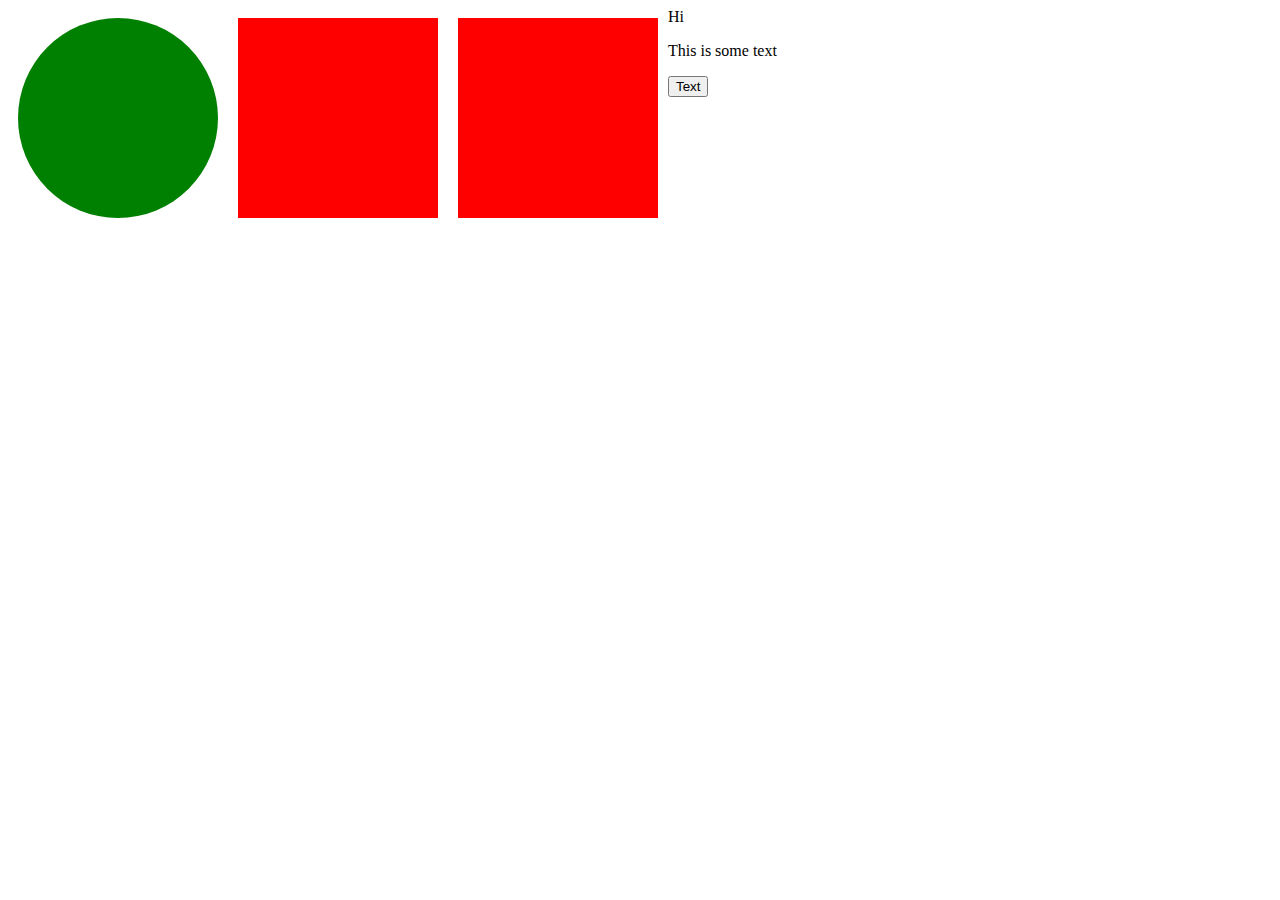
<file: index.html>
<!DOCTYPE html>

<html lang="en" xmlns="http://www.w3.org/1999/xhtml">
<head>
    <meta charset="utf-8" />
    <title>jQuery</title>
    <script src="jquery.min.js"></script>
    <style type="text/css">
        #circle{
            background-color:green;
            width:200px;
            height:200px;
            border-radius:50%;
            margin:10px;
            float:left;
        }
        .box {
            background-color: red;
            width: 200px;
            height: 200px;
            margin: 10px;
            float: left;
        }
        #Two{
            display:none;
        }
    </style>
</head>
<body>
    Hi
    <div id="circle">
    </div>

    <div class="box">
    </div>

    <div class="box">
    </div>
    <p id ="one">This is some text</p>
    <button id="but">Text</button>
    <script type="text/javascript">

     $("#but").click(function () {
        if ($("#one").css("display")!="none") {
                $("#one").fadeOut("slow");
        }
        else {
                $("#one").fadeIn("slow");
           
        }
        });
        $("#circle").click(function () {
            $(this).animate({
                width: "400px",
                height: "400px",
                borderRadius: "0%"
            }, 2000, function () {

                $(this).css("background-color","red")
            })
        });
    </script>
</body>
</html>
</file>
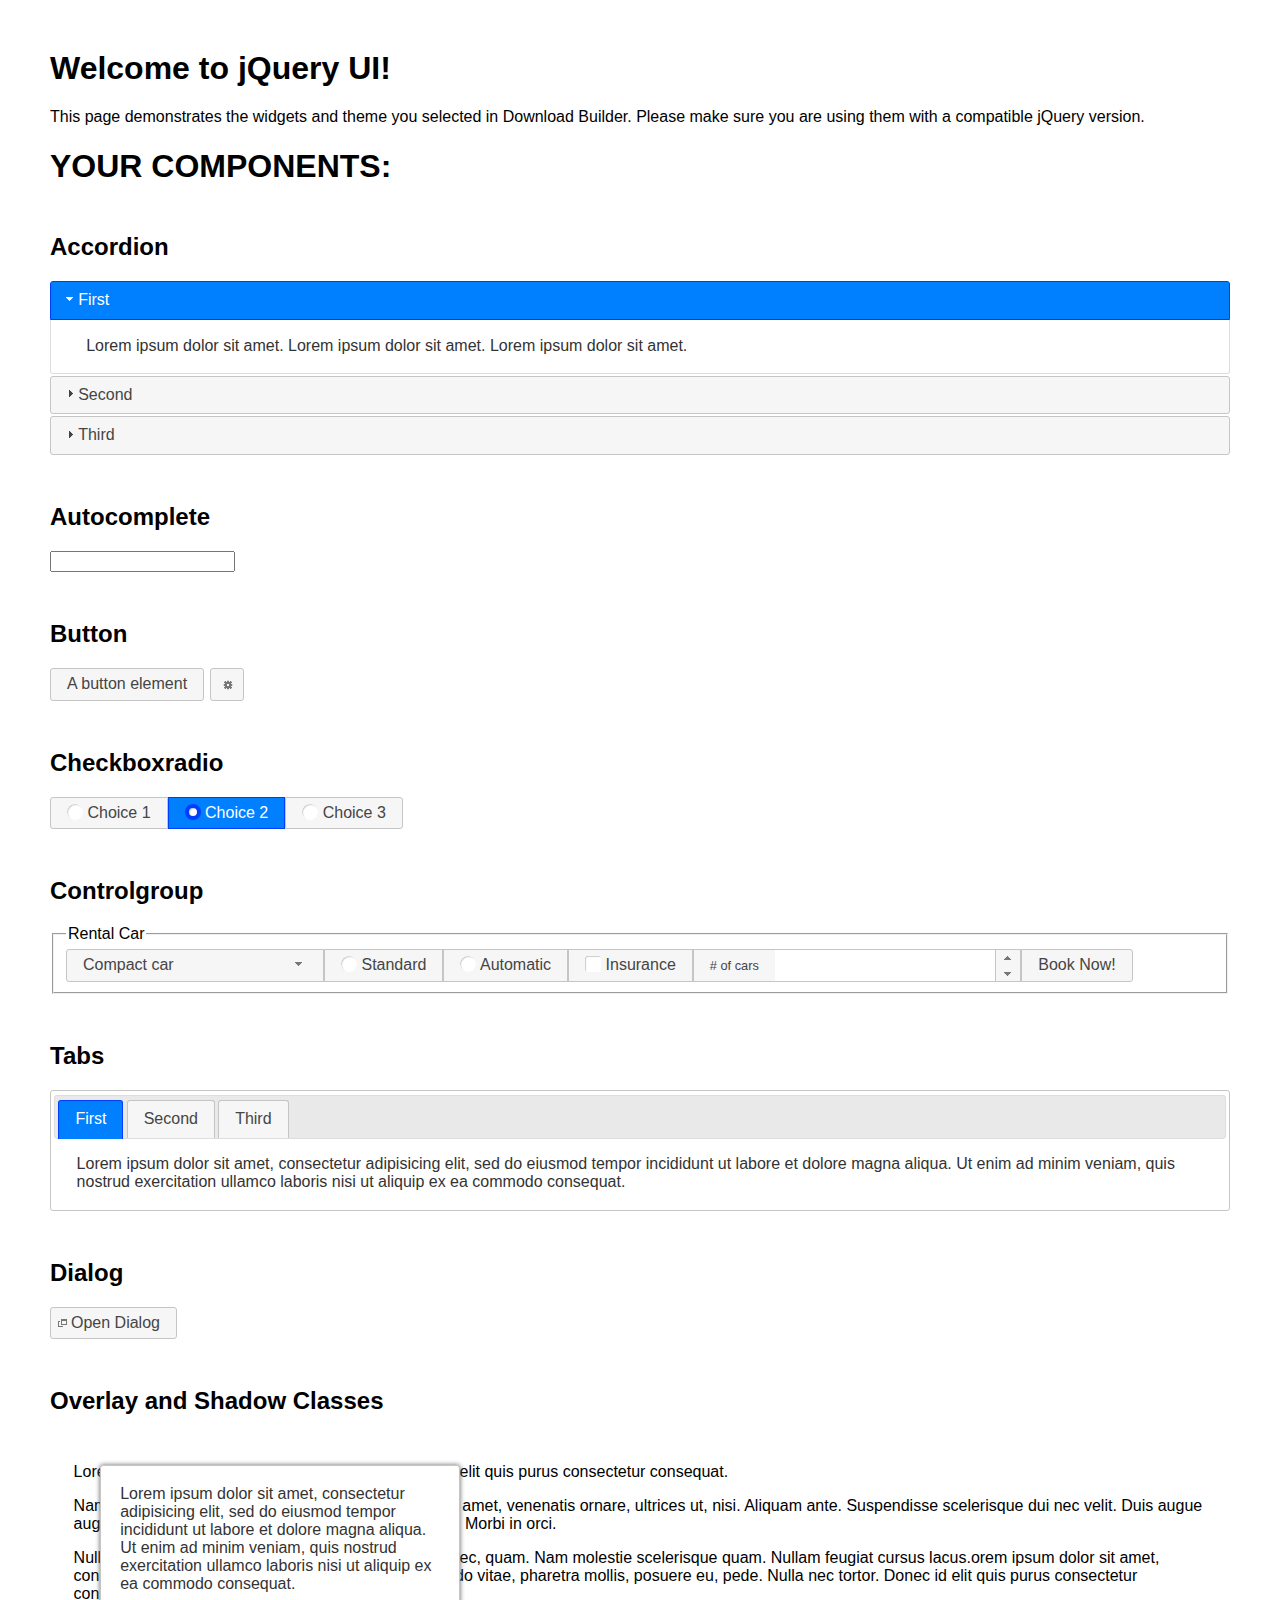
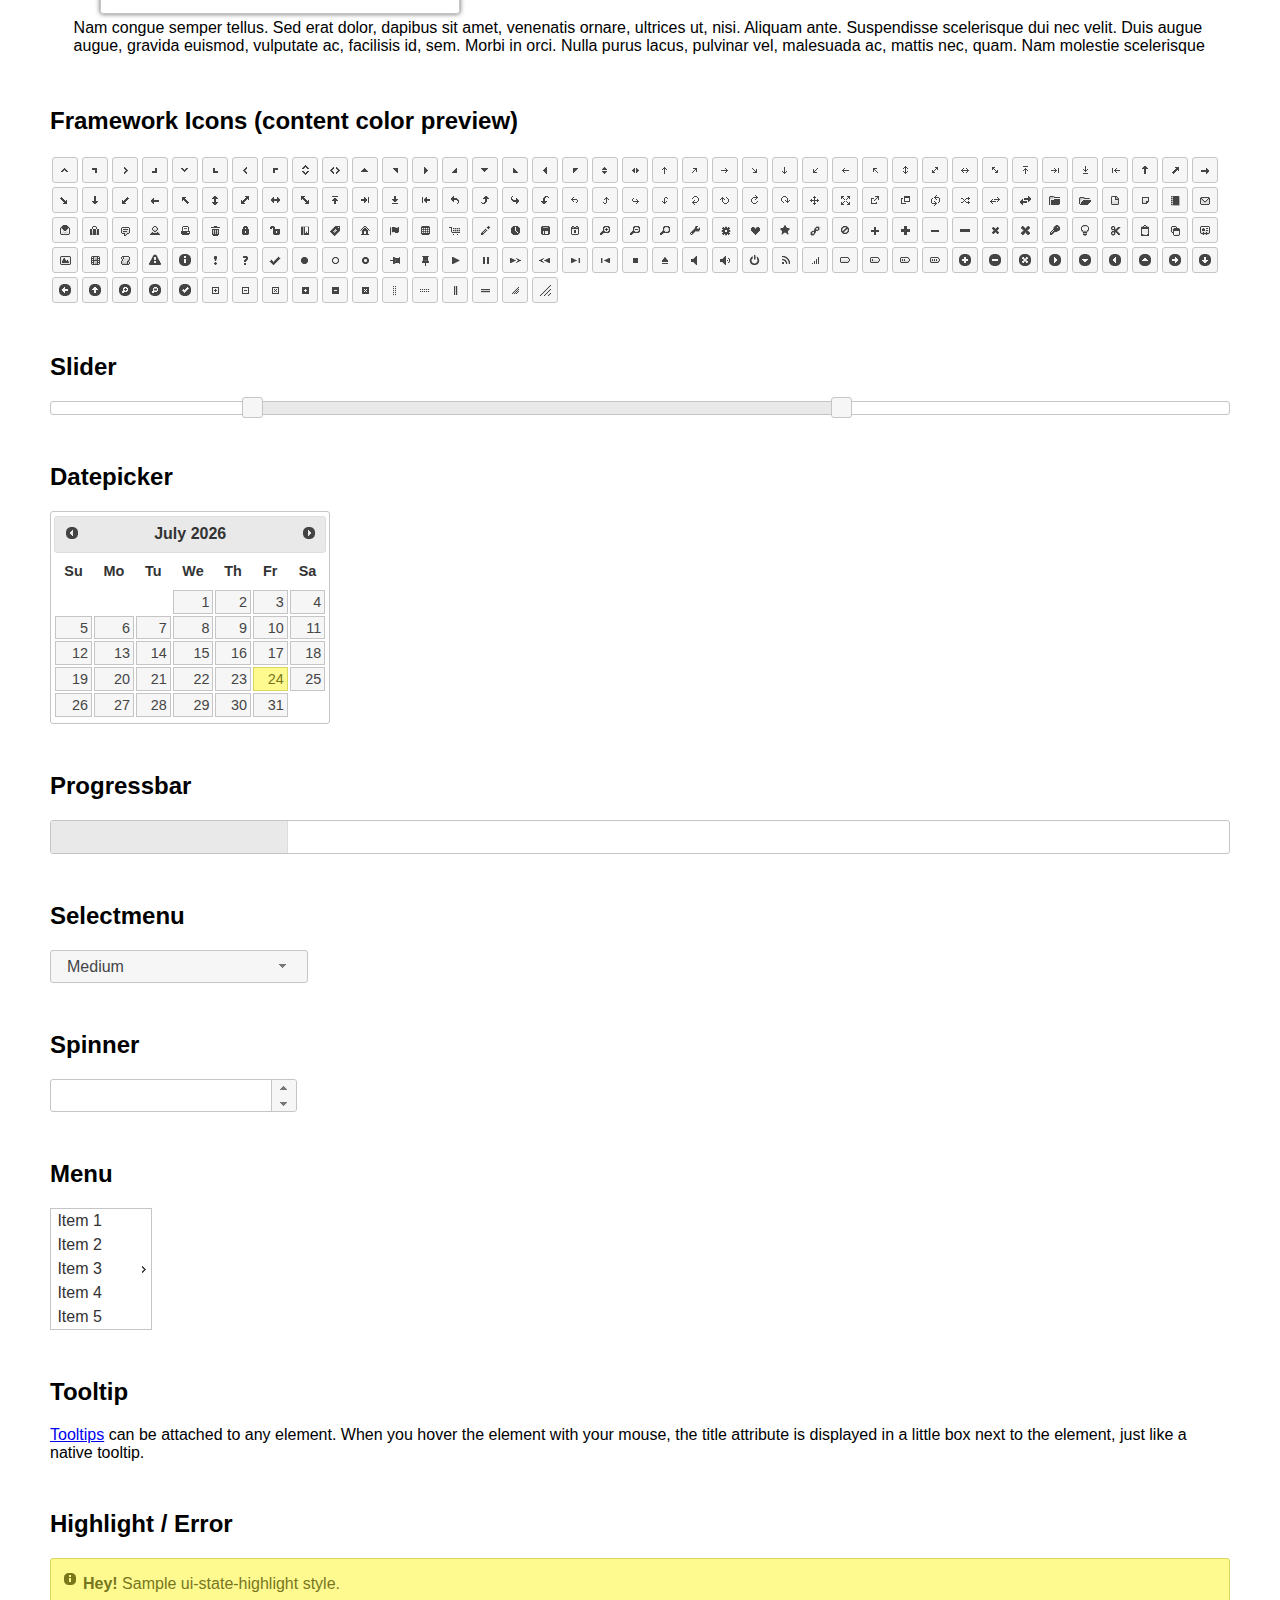
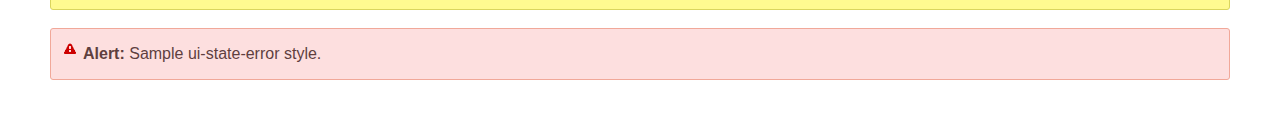
<file: jqueryui/index.html>
<!doctype html>
<html lang="us">
<head>
	<meta charset="utf-8">
	<title>jQuery UI Example Page</title>
	<link href="jquery-ui.css" rel="stylesheet">
	<style>
	body{
		font-family: "Trebuchet MS", sans-serif;
		margin: 50px;
	}
	.demoHeaders {
		margin-top: 2em;
	}
	#dialog-link {
		padding: .4em 1em .4em 20px;
		text-decoration: none;
		position: relative;
	}
	#dialog-link span.ui-icon {
		margin: 0 5px 0 0;
		position: absolute;
		left: .2em;
		top: 50%;
		margin-top: -8px;
	}
	#icons {
		margin: 0;
		padding: 0;
	}
	#icons li {
		margin: 2px;
		position: relative;
		padding: 4px 0;
		cursor: pointer;
		float: left;
		list-style: none;
	}
	#icons span.ui-icon {
		float: left;
		margin: 0 4px;
	}
	.fakewindowcontain .ui-widget-overlay {
		position: absolute;
	}
	select {
		width: 200px;
	}
	</style>
</head>
<body>

<h1>Welcome to jQuery UI!</h1>

<div class="ui-widget">
	<p>This page demonstrates the widgets and theme you selected in Download Builder. Please make sure you are using them with a compatible jQuery version.</p>
</div>

<h1>YOUR COMPONENTS:</h1>


<!-- Accordion -->
<h2 class="demoHeaders">Accordion</h2>
<div id="accordion">
	<h3>First</h3>
	<div>Lorem ipsum dolor sit amet. Lorem ipsum dolor sit amet. Lorem ipsum dolor sit amet.</div>
	<h3>Second</h3>
	<div>Phasellus mattis tincidunt nibh.</div>
	<h3>Third</h3>
	<div>Nam dui erat, auctor a, dignissim quis.</div>
</div>



<!-- Autocomplete -->
<h2 class="demoHeaders">Autocomplete</h2>
<div>
	<input id="autocomplete" title="type &quot;a&quot;">
</div>



<!-- Button -->
<h2 class="demoHeaders">Button</h2>
<button id="button">A button element</button>
<button id="button-icon">An icon-only button</button>



<!-- Checkboxradio -->
<h2 class="demoHeaders">Checkboxradio</h2>
<form style="margin-top: 1em;">
	<div id="radioset">
		<input type="radio" id="radio1" name="radio"><label for="radio1">Choice 1</label>
		<input type="radio" id="radio2" name="radio" checked="checked"><label for="radio2">Choice 2</label>
		<input type="radio" id="radio3" name="radio"><label for="radio3">Choice 3</label>
	</div>
</form>



<!-- Controlgroup -->
<h2 class="demoHeaders">Controlgroup</h2>
<fieldset>
	<legend>Rental Car</legend>
	<div id="controlgroup">
		<select id="car-type">
			<option>Compact car</option>
			<option>Midsize car</option>
			<option>Full size car</option>
			<option>SUV</option>
			<option>Luxury</option>
			<option>Truck</option>
			<option>Van</option>
		</select>
		<label for="transmission-standard">Standard</label>
		<input type="radio" name="transmission" id="transmission-standard">
		<label for="transmission-automatic">Automatic</label>
		<input type="radio" name="transmission" id="transmission-automatic">
		<label for="insurance">Insurance</label>
		<input type="checkbox" name="insurance" id="insurance">
		<label for="horizontal-spinner" class="ui-controlgroup-label"># of cars</label>
		<input id="horizontal-spinner" class="ui-spinner-input">
		<button>Book Now!</button>
	</div>
</fieldset>



<!-- Tabs -->
<h2 class="demoHeaders">Tabs</h2>
<div id="tabs">
	<ul>
		<li><a href="#tabs-1">First</a></li>
		<li><a href="#tabs-2">Second</a></li>
		<li><a href="#tabs-3">Third</a></li>
	</ul>
	<div id="tabs-1">Lorem ipsum dolor sit amet, consectetur adipisicing elit, sed do eiusmod tempor incididunt ut labore et dolore magna aliqua. Ut enim ad minim veniam, quis nostrud exercitation ullamco laboris nisi ut aliquip ex ea commodo consequat.</div>
	<div id="tabs-2">Phasellus mattis tincidunt nibh. Cras orci urna, blandit id, pretium vel, aliquet ornare, felis. Maecenas scelerisque sem non nisl. Fusce sed lorem in enim dictum bibendum.</div>
	<div id="tabs-3">Nam dui erat, auctor a, dignissim quis, sollicitudin eu, felis. Pellentesque nisi urna, interdum eget, sagittis et, consequat vestibulum, lacus. Mauris porttitor ullamcorper augue.</div>
</div>



<h2 class="demoHeaders">Dialog</h2>
<p>
	<button id="dialog-link" class="ui-button ui-corner-all ui-widget">
		<span class="ui-icon ui-icon-newwin"></span>Open Dialog
	</button>
</p>

<h2 class="demoHeaders">Overlay and Shadow Classes</h2>
<div style="position: relative; width: 96%; height: 200px; padding:1% 2%; overflow:hidden;" class="fakewindowcontain">
	<p>Lorem ipsum dolor sit amet,  Nulla nec tortor. Donec id elit quis purus consectetur consequat. </p><p>Nam congue semper tellus. Sed erat dolor, dapibus sit amet, venenatis ornare, ultrices ut, nisi. Aliquam ante. Suspendisse scelerisque dui nec velit. Duis augue augue, gravida euismod, vulputate ac, facilisis id, sem. Morbi in orci. </p><p>Nulla purus lacus, pulvinar vel, malesuada ac, mattis nec, quam. Nam molestie scelerisque quam. Nullam feugiat cursus lacus.orem ipsum dolor sit amet, consectetur adipiscing elit. Donec libero risus, commodo vitae, pharetra mollis, posuere eu, pede. Nulla nec tortor. Donec id elit quis purus consectetur consequat. </p><p>Nam congue semper tellus. Sed erat dolor, dapibus sit amet, venenatis ornare, ultrices ut, nisi. Aliquam ante. Suspendisse scelerisque dui nec velit. Duis augue augue, gravida euismod, vulputate ac, facilisis id, sem. Morbi in orci. Nulla purus lacus, pulvinar vel, malesuada ac, mattis nec, quam. Nam molestie scelerisque quam. </p><p>Nullam feugiat cursus lacus.orem ipsum dolor sit amet, consectetur adipiscing elit. Donec libero risus, commodo vitae, pharetra mollis, posuere eu, pede. Nulla nec tortor. Donec id elit quis purus consectetur consequat. Nam congue semper tellus. Sed erat dolor, dapibus sit amet, venenatis ornare, ultrices ut, nisi. Aliquam ante. </p><p>Suspendisse scelerisque dui nec velit. Duis augue augue, gravida euismod, vulputate ac, facilisis id, sem. Morbi in orci. Nulla purus lacus, pulvinar vel, malesuada ac, mattis nec, quam. Nam molestie scelerisque quam. Nullam feugiat cursus lacus.orem ipsum dolor sit amet, consectetur adipiscing elit. Donec libero risus, commodo vitae, pharetra mollis, posuere eu, pede. Nulla nec tortor. Donec id elit quis purus consectetur consequat. Nam congue semper tellus. Sed erat dolor, dapibus sit amet, venenatis ornare, ultrices ut, nisi. </p>

	<!-- ui-dialog -->
	<div class="ui-widget-overlay ui-front"></div>
	<div style="position: absolute; width: 320px; left: 50px; top: 30px; padding: 1.2em" class="ui-widget ui-front ui-widget-content ui-corner-all ui-widget-shadow">
		Lorem ipsum dolor sit amet, consectetur adipisicing elit, sed do eiusmod tempor incididunt ut labore et dolore magna aliqua. Ut enim ad minim veniam, quis nostrud exercitation ullamco laboris nisi ut aliquip ex ea commodo consequat.
	</div>

</div>

<!-- ui-dialog -->
<div id="dialog" title="Dialog Title">
	<p>Lorem ipsum dolor sit amet, consectetur adipisicing elit, sed do eiusmod tempor incididunt ut labore et dolore magna aliqua. Ut enim ad minim veniam, quis nostrud exercitation ullamco laboris nisi ut aliquip ex ea commodo consequat.</p>
</div>



<h2 class="demoHeaders">Framework Icons (content color preview)</h2>
<ul id="icons" class="ui-widget ui-helper-clearfix">
	<li class="ui-state-default ui-corner-all" title=".ui-icon-caret-1-n"><span class="ui-icon ui-icon-caret-1-n"></span></li>
	<li class="ui-state-default ui-corner-all" title=".ui-icon-caret-1-ne"><span class="ui-icon ui-icon-caret-1-ne"></span></li>
	<li class="ui-state-default ui-corner-all" title=".ui-icon-caret-1-e"><span class="ui-icon ui-icon-caret-1-e"></span></li>
	<li class="ui-state-default ui-corner-all" title=".ui-icon-caret-1-se"><span class="ui-icon ui-icon-caret-1-se"></span></li>
	<li class="ui-state-default ui-corner-all" title=".ui-icon-caret-1-s"><span class="ui-icon ui-icon-caret-1-s"></span></li>
	<li class="ui-state-default ui-corner-all" title=".ui-icon-caret-1-sw"><span class="ui-icon ui-icon-caret-1-sw"></span></li>
	<li class="ui-state-default ui-corner-all" title=".ui-icon-caret-1-w"><span class="ui-icon ui-icon-caret-1-w"></span></li>
	<li class="ui-state-default ui-corner-all" title=".ui-icon-caret-1-nw"><span class="ui-icon ui-icon-caret-1-nw"></span></li>
	<li class="ui-state-default ui-corner-all" title=".ui-icon-caret-2-n-s"><span class="ui-icon ui-icon-caret-2-n-s"></span></li>
	<li class="ui-state-default ui-corner-all" title=".ui-icon-caret-2-e-w"><span class="ui-icon ui-icon-caret-2-e-w"></span></li>
	<li class="ui-state-default ui-corner-all" title=".ui-icon-triangle-1-n"><span class="ui-icon ui-icon-triangle-1-n"></span></li>
	<li class="ui-state-default ui-corner-all" title=".ui-icon-triangle-1-ne"><span class="ui-icon ui-icon-triangle-1-ne"></span></li>
	<li class="ui-state-default ui-corner-all" title=".ui-icon-triangle-1-e"><span class="ui-icon ui-icon-triangle-1-e"></span></li>
	<li class="ui-state-default ui-corner-all" title=".ui-icon-triangle-1-se"><span class="ui-icon ui-icon-triangle-1-se"></span></li>
	<li class="ui-state-default ui-corner-all" title=".ui-icon-triangle-1-s"><span class="ui-icon ui-icon-triangle-1-s"></span></li>
	<li class="ui-state-default ui-corner-all" title=".ui-icon-triangle-1-sw"><span class="ui-icon ui-icon-triangle-1-sw"></span></li>
	<li class="ui-state-default ui-corner-all" title=".ui-icon-triangle-1-w"><span class="ui-icon ui-icon-triangle-1-w"></span></li>
	<li class="ui-state-default ui-corner-all" title=".ui-icon-triangle-1-nw"><span class="ui-icon ui-icon-triangle-1-nw"></span></li>
	<li class="ui-state-default ui-corner-all" title=".ui-icon-triangle-2-n-s"><span class="ui-icon ui-icon-triangle-2-n-s"></span></li>
	<li class="ui-state-default ui-corner-all" title=".ui-icon-triangle-2-e-w"><span class="ui-icon ui-icon-triangle-2-e-w"></span></li>
	<li class="ui-state-default ui-corner-all" title=".ui-icon-arrow-1-n"><span class="ui-icon ui-icon-arrow-1-n"></span></li>
	<li class="ui-state-default ui-corner-all" title=".ui-icon-arrow-1-ne"><span class="ui-icon ui-icon-arrow-1-ne"></span></li>
	<li class="ui-state-default ui-corner-all" title=".ui-icon-arrow-1-e"><span class="ui-icon ui-icon-arrow-1-e"></span></li>
	<li class="ui-state-default ui-corner-all" title=".ui-icon-arrow-1-se"><span class="ui-icon ui-icon-arrow-1-se"></span></li>
	<li class="ui-state-default ui-corner-all" title=".ui-icon-arrow-1-s"><span class="ui-icon ui-icon-arrow-1-s"></span></li>
	<li class="ui-state-default ui-corner-all" title=".ui-icon-arrow-1-sw"><span class="ui-icon ui-icon-arrow-1-sw"></span></li>
	<li class="ui-state-default ui-corner-all" title=".ui-icon-arrow-1-w"><span class="ui-icon ui-icon-arrow-1-w"></span></li>
	<li class="ui-state-default ui-corner-all" title=".ui-icon-arrow-1-nw"><span class="ui-icon ui-icon-arrow-1-nw"></span></li>
	<li class="ui-state-default ui-corner-all" title=".ui-icon-arrow-2-n-s"><span class="ui-icon ui-icon-arrow-2-n-s"></span></li>
	<li class="ui-state-default ui-corner-all" title=".ui-icon-arrow-2-ne-sw"><span class="ui-icon ui-icon-arrow-2-ne-sw"></span></li>
	<li class="ui-state-default ui-corner-all" title=".ui-icon-arrow-2-e-w"><span class="ui-icon ui-icon-arrow-2-e-w"></span></li>
	<li class="ui-state-default ui-corner-all" title=".ui-icon-arrow-2-se-nw"><span class="ui-icon ui-icon-arrow-2-se-nw"></span></li>
	<li class="ui-state-default ui-corner-all" title=".ui-icon-arrowstop-1-n"><span class="ui-icon ui-icon-arrowstop-1-n"></span></li>
	<li class="ui-state-default ui-corner-all" title=".ui-icon-arrowstop-1-e"><span class="ui-icon ui-icon-arrowstop-1-e"></span></li>
	<li class="ui-state-default ui-corner-all" title=".ui-icon-arrowstop-1-s"><span class="ui-icon ui-icon-arrowstop-1-s"></span></li>
	<li class="ui-state-default ui-corner-all" title=".ui-icon-arrowstop-1-w"><span class="ui-icon ui-icon-arrowstop-1-w"></span></li>
	<li class="ui-state-default ui-corner-all" title=".ui-icon-arrowthick-1-n"><span class="ui-icon ui-icon-arrowthick-1-n"></span></li>
	<li class="ui-state-default ui-corner-all" title=".ui-icon-arrowthick-1-ne"><span class="ui-icon ui-icon-arrowthick-1-ne"></span></li>
	<li class="ui-state-default ui-corner-all" title=".ui-icon-arrowthick-1-e"><span class="ui-icon ui-icon-arrowthick-1-e"></span></li>
	<li class="ui-state-default ui-corner-all" title=".ui-icon-arrowthick-1-se"><span class="ui-icon ui-icon-arrowthick-1-se"></span></li>
	<li class="ui-state-default ui-corner-all" title=".ui-icon-arrowthick-1-s"><span class="ui-icon ui-icon-arrowthick-1-s"></span></li>
	<li class="ui-state-default ui-corner-all" title=".ui-icon-arrowthick-1-sw"><span class="ui-icon ui-icon-arrowthick-1-sw"></span></li>
	<li class="ui-state-default ui-corner-all" title=".ui-icon-arrowthick-1-w"><span class="ui-icon ui-icon-arrowthick-1-w"></span></li>
	<li class="ui-state-default ui-corner-all" title=".ui-icon-arrowthick-1-nw"><span class="ui-icon ui-icon-arrowthick-1-nw"></span></li>
	<li class="ui-state-default ui-corner-all" title=".ui-icon-arrowthick-2-n-s"><span class="ui-icon ui-icon-arrowthick-2-n-s"></span></li>
	<li class="ui-state-default ui-corner-all" title=".ui-icon-arrowthick-2-ne-sw"><span class="ui-icon ui-icon-arrowthick-2-ne-sw"></span></li>
	<li class="ui-state-default ui-corner-all" title=".ui-icon-arrowthick-2-e-w"><span class="ui-icon ui-icon-arrowthick-2-e-w"></span></li>
	<li class="ui-state-default ui-corner-all" title=".ui-icon-arrowthick-2-se-nw"><span class="ui-icon ui-icon-arrowthick-2-se-nw"></span></li>
	<li class="ui-state-default ui-corner-all" title=".ui-icon-arrowthickstop-1-n"><span class="ui-icon ui-icon-arrowthickstop-1-n"></span></li>
	<li class="ui-state-default ui-corner-all" title=".ui-icon-arrowthickstop-1-e"><span class="ui-icon ui-icon-arrowthickstop-1-e"></span></li>
	<li class="ui-state-default ui-corner-all" title=".ui-icon-arrowthickstop-1-s"><span class="ui-icon ui-icon-arrowthickstop-1-s"></span></li>
	<li class="ui-state-default ui-corner-all" title=".ui-icon-arrowthickstop-1-w"><span class="ui-icon ui-icon-arrowthickstop-1-w"></span></li>
	<li class="ui-state-default ui-corner-all" title=".ui-icon-arrowreturnthick-1-w"><span class="ui-icon ui-icon-arrowreturnthick-1-w"></span></li>
	<li class="ui-state-default ui-corner-all" title=".ui-icon-arrowreturnthick-1-n"><span class="ui-icon ui-icon-arrowreturnthick-1-n"></span></li>
	<li class="ui-state-default ui-corner-all" title=".ui-icon-arrowreturnthick-1-e"><span class="ui-icon ui-icon-arrowreturnthick-1-e"></span></li>
	<li class="ui-state-default ui-corner-all" title=".ui-icon-arrowreturnthick-1-s"><span class="ui-icon ui-icon-arrowreturnthick-1-s"></span></li>
	<li class="ui-state-default ui-corner-all" title=".ui-icon-arrowreturn-1-w"><span class="ui-icon ui-icon-arrowreturn-1-w"></span></li>
	<li class="ui-state-default ui-corner-all" title=".ui-icon-arrowreturn-1-n"><span class="ui-icon ui-icon-arrowreturn-1-n"></span></li>
	<li class="ui-state-default ui-corner-all" title=".ui-icon-arrowreturn-1-e"><span class="ui-icon ui-icon-arrowreturn-1-e"></span></li>
	<li class="ui-state-default ui-corner-all" title=".ui-icon-arrowreturn-1-s"><span class="ui-icon ui-icon-arrowreturn-1-s"></span></li>
	<li class="ui-state-default ui-corner-all" title=".ui-icon-arrowrefresh-1-w"><span class="ui-icon ui-icon-arrowrefresh-1-w"></span></li>
	<li class="ui-state-default ui-corner-all" title=".ui-icon-arrowrefresh-1-n"><span class="ui-icon ui-icon-arrowrefresh-1-n"></span></li>
	<li class="ui-state-default ui-corner-all" title=".ui-icon-arrowrefresh-1-e"><span class="ui-icon ui-icon-arrowrefresh-1-e"></span></li>
	<li class="ui-state-default ui-corner-all" title=".ui-icon-arrowrefresh-1-s"><span class="ui-icon ui-icon-arrowrefresh-1-s"></span></li>
	<li class="ui-state-default ui-corner-all" title=".ui-icon-arrow-4"><span class="ui-icon ui-icon-arrow-4"></span></li>
	<li class="ui-state-default ui-corner-all" title=".ui-icon-arrow-4-diag"><span class="ui-icon ui-icon-arrow-4-diag"></span></li>
	<li class="ui-state-default ui-corner-all" title=".ui-icon-extlink"><span class="ui-icon ui-icon-extlink"></span></li>
	<li class="ui-state-default ui-corner-all" title=".ui-icon-newwin"><span class="ui-icon ui-icon-newwin"></span></li>
	<li class="ui-state-default ui-corner-all" title=".ui-icon-refresh"><span class="ui-icon ui-icon-refresh"></span></li>
	<li class="ui-state-default ui-corner-all" title=".ui-icon-shuffle"><span class="ui-icon ui-icon-shuffle"></span></li>
	<li class="ui-state-default ui-corner-all" title=".ui-icon-transfer-e-w"><span class="ui-icon ui-icon-transfer-e-w"></span></li>
	<li class="ui-state-default ui-corner-all" title=".ui-icon-transferthick-e-w"><span class="ui-icon ui-icon-transferthick-e-w"></span></li>
	<li class="ui-state-default ui-corner-all" title=".ui-icon-folder-collapsed"><span class="ui-icon ui-icon-folder-collapsed"></span></li>
	<li class="ui-state-default ui-corner-all" title=".ui-icon-folder-open"><span class="ui-icon ui-icon-folder-open"></span></li>
	<li class="ui-state-default ui-corner-all" title=".ui-icon-document"><span class="ui-icon ui-icon-document"></span></li>
	<li class="ui-state-default ui-corner-all" title=".ui-icon-document-b"><span class="ui-icon ui-icon-document-b"></span></li>
	<li class="ui-state-default ui-corner-all" title=".ui-icon-note"><span class="ui-icon ui-icon-note"></span></li>
	<li class="ui-state-default ui-corner-all" title=".ui-icon-mail-closed"><span class="ui-icon ui-icon-mail-closed"></span></li>
	<li class="ui-state-default ui-corner-all" title=".ui-icon-mail-open"><span class="ui-icon ui-icon-mail-open"></span></li>
	<li class="ui-state-default ui-corner-all" title=".ui-icon-suitcase"><span class="ui-icon ui-icon-suitcase"></span></li>
	<li class="ui-state-default ui-corner-all" title=".ui-icon-comment"><span class="ui-icon ui-icon-comment"></span></li>
	<li class="ui-state-default ui-corner-all" title=".ui-icon-person"><span class="ui-icon ui-icon-person"></span></li>
	<li class="ui-state-default ui-corner-all" title=".ui-icon-print"><span class="ui-icon ui-icon-print"></span></li>
	<li class="ui-state-default ui-corner-all" title=".ui-icon-trash"><span class="ui-icon ui-icon-trash"></span></li>
	<li class="ui-state-default ui-corner-all" title=".ui-icon-locked"><span class="ui-icon ui-icon-locked"></span></li>
	<li class="ui-state-default ui-corner-all" title=".ui-icon-unlocked"><span class="ui-icon ui-icon-unlocked"></span></li>
	<li class="ui-state-default ui-corner-all" title=".ui-icon-bookmark"><span class="ui-icon ui-icon-bookmark"></span></li>
	<li class="ui-state-default ui-corner-all" title=".ui-icon-tag"><span class="ui-icon ui-icon-tag"></span></li>
	<li class="ui-state-default ui-corner-all" title=".ui-icon-home"><span class="ui-icon ui-icon-home"></span></li>
	<li class="ui-state-default ui-corner-all" title=".ui-icon-flag"><span class="ui-icon ui-icon-flag"></span></li>
	<li class="ui-state-default ui-corner-all" title=".ui-icon-calculator"><span class="ui-icon ui-icon-calculator"></span></li>
	<li class="ui-state-default ui-corner-all" title=".ui-icon-cart"><span class="ui-icon ui-icon-cart"></span></li>
	<li class="ui-state-default ui-corner-all" title=".ui-icon-pencil"><span class="ui-icon ui-icon-pencil"></span></li>
	<li class="ui-state-default ui-corner-all" title=".ui-icon-clock"><span class="ui-icon ui-icon-clock"></span></li>
	<li class="ui-state-default ui-corner-all" title=".ui-icon-disk"><span class="ui-icon ui-icon-disk"></span></li>
	<li class="ui-state-default ui-corner-all" title=".ui-icon-calendar"><span class="ui-icon ui-icon-calendar"></span></li>
	<li class="ui-state-default ui-corner-all" title=".ui-icon-zoomin"><span class="ui-icon ui-icon-zoomin"></span></li>
	<li class="ui-state-default ui-corner-all" title=".ui-icon-zoomout"><span class="ui-icon ui-icon-zoomout"></span></li>
	<li class="ui-state-default ui-corner-all" title=".ui-icon-search"><span class="ui-icon ui-icon-search"></span></li>
	<li class="ui-state-default ui-corner-all" title=".ui-icon-wrench"><span class="ui-icon ui-icon-wrench"></span></li>
	<li class="ui-state-default ui-corner-all" title=".ui-icon-gear"><span class="ui-icon ui-icon-gear"></span></li>
	<li class="ui-state-default ui-corner-all" title=".ui-icon-heart"><span class="ui-icon ui-icon-heart"></span></li>
	<li class="ui-state-default ui-corner-all" title=".ui-icon-star"><span class="ui-icon ui-icon-star"></span></li>
	<li class="ui-state-default ui-corner-all" title=".ui-icon-link"><span class="ui-icon ui-icon-link"></span></li>
	<li class="ui-state-default ui-corner-all" title=".ui-icon-cancel"><span class="ui-icon ui-icon-cancel"></span></li>
	<li class="ui-state-default ui-corner-all" title=".ui-icon-plus"><span class="ui-icon ui-icon-plus"></span></li>
	<li class="ui-state-default ui-corner-all" title=".ui-icon-plusthick"><span class="ui-icon ui-icon-plusthick"></span></li>
	<li class="ui-state-default ui-corner-all" title=".ui-icon-minus"><span class="ui-icon ui-icon-minus"></span></li>
	<li class="ui-state-default ui-corner-all" title=".ui-icon-minusthick"><span class="ui-icon ui-icon-minusthick"></span></li>
	<li class="ui-state-default ui-corner-all" title=".ui-icon-close"><span class="ui-icon ui-icon-close"></span></li>
	<li class="ui-state-default ui-corner-all" title=".ui-icon-closethick"><span class="ui-icon ui-icon-closethick"></span></li>
	<li class="ui-state-default ui-corner-all" title=".ui-icon-key"><span class="ui-icon ui-icon-key"></span></li>
	<li class="ui-state-default ui-corner-all" title=".ui-icon-lightbulb"><span class="ui-icon ui-icon-lightbulb"></span></li>
	<li class="ui-state-default ui-corner-all" title=".ui-icon-scissors"><span class="ui-icon ui-icon-scissors"></span></li>
	<li class="ui-state-default ui-corner-all" title=".ui-icon-clipboard"><span class="ui-icon ui-icon-clipboard"></span></li>
	<li class="ui-state-default ui-corner-all" title=".ui-icon-copy"><span class="ui-icon ui-icon-copy"></span></li>
	<li class="ui-state-default ui-corner-all" title=".ui-icon-contact"><span class="ui-icon ui-icon-contact"></span></li>
	<li class="ui-state-default ui-corner-all" title=".ui-icon-image"><span class="ui-icon ui-icon-image"></span></li>
	<li class="ui-state-default ui-corner-all" title=".ui-icon-video"><span class="ui-icon ui-icon-video"></span></li>
	<li class="ui-state-default ui-corner-all" title=".ui-icon-script"><span class="ui-icon ui-icon-script"></span></li>
	<li class="ui-state-default ui-corner-all" title=".ui-icon-alert"><span class="ui-icon ui-icon-alert"></span></li>
	<li class="ui-state-default ui-corner-all" title=".ui-icon-info"><span class="ui-icon ui-icon-info"></span></li>
	<li class="ui-state-default ui-corner-all" title=".ui-icon-notice"><span class="ui-icon ui-icon-notice"></span></li>
	<li class="ui-state-default ui-corner-all" title=".ui-icon-help"><span class="ui-icon ui-icon-help"></span></li>
	<li class="ui-state-default ui-corner-all" title=".ui-icon-check"><span class="ui-icon ui-icon-check"></span></li>
	<li class="ui-state-default ui-corner-all" title=".ui-icon-bullet"><span class="ui-icon ui-icon-bullet"></span></li>
	<li class="ui-state-default ui-corner-all" title=".ui-icon-radio-off"><span class="ui-icon ui-icon-radio-off"></span></li>
	<li class="ui-state-default ui-corner-all" title=".ui-icon-radio-on"><span class="ui-icon ui-icon-radio-on"></span></li>
	<li class="ui-state-default ui-corner-all" title=".ui-icon-pin-w"><span class="ui-icon ui-icon-pin-w"></span></li>
	<li class="ui-state-default ui-corner-all" title=".ui-icon-pin-s"><span class="ui-icon ui-icon-pin-s"></span></li>
	<li class="ui-state-default ui-corner-all" title=".ui-icon-play"><span class="ui-icon ui-icon-play"></span></li>
	<li class="ui-state-default ui-corner-all" title=".ui-icon-pause"><span class="ui-icon ui-icon-pause"></span></li>
	<li class="ui-state-default ui-corner-all" title=".ui-icon-seek-next"><span class="ui-icon ui-icon-seek-next"></span></li>
	<li class="ui-state-default ui-corner-all" title=".ui-icon-seek-prev"><span class="ui-icon ui-icon-seek-prev"></span></li>
	<li class="ui-state-default ui-corner-all" title=".ui-icon-seek-end"><span class="ui-icon ui-icon-seek-end"></span></li>
	<li class="ui-state-default ui-corner-all" title=".ui-icon-seek-first"><span class="ui-icon ui-icon-seek-first"></span></li>
	<li class="ui-state-default ui-corner-all" title=".ui-icon-stop"><span class="ui-icon ui-icon-stop"></span></li>
	<li class="ui-state-default ui-corner-all" title=".ui-icon-eject"><span class="ui-icon ui-icon-eject"></span></li>
	<li class="ui-state-default ui-corner-all" title=".ui-icon-volume-off"><span class="ui-icon ui-icon-volume-off"></span></li>
	<li class="ui-state-default ui-corner-all" title=".ui-icon-volume-on"><span class="ui-icon ui-icon-volume-on"></span></li>
	<li class="ui-state-default ui-corner-all" title=".ui-icon-power"><span class="ui-icon ui-icon-power"></span></li>
	<li class="ui-state-default ui-corner-all" title=".ui-icon-signal-diag"><span class="ui-icon ui-icon-signal-diag"></span></li>
	<li class="ui-state-default ui-corner-all" title=".ui-icon-signal"><span class="ui-icon ui-icon-signal"></span></li>
	<li class="ui-state-default ui-corner-all" title=".ui-icon-battery-0"><span class="ui-icon ui-icon-battery-0"></span></li>
	<li class="ui-state-default ui-corner-all" title=".ui-icon-battery-1"><span class="ui-icon ui-icon-battery-1"></span></li>
	<li class="ui-state-default ui-corner-all" title=".ui-icon-battery-2"><span class="ui-icon ui-icon-battery-2"></span></li>
	<li class="ui-state-default ui-corner-all" title=".ui-icon-battery-3"><span class="ui-icon ui-icon-battery-3"></span></li>
	<li class="ui-state-default ui-corner-all" title=".ui-icon-circle-plus"><span class="ui-icon ui-icon-circle-plus"></span></li>
	<li class="ui-state-default ui-corner-all" title=".ui-icon-circle-minus"><span class="ui-icon ui-icon-circle-minus"></span></li>
	<li class="ui-state-default ui-corner-all" title=".ui-icon-circle-close"><span class="ui-icon ui-icon-circle-close"></span></li>
	<li class="ui-state-default ui-corner-all" title=".ui-icon-circle-triangle-e"><span class="ui-icon ui-icon-circle-triangle-e"></span></li>
	<li class="ui-state-default ui-corner-all" title=".ui-icon-circle-triangle-s"><span class="ui-icon ui-icon-circle-triangle-s"></span></li>
	<li class="ui-state-default ui-corner-all" title=".ui-icon-circle-triangle-w"><span class="ui-icon ui-icon-circle-triangle-w"></span></li>
	<li class="ui-state-default ui-corner-all" title=".ui-icon-circle-triangle-n"><span class="ui-icon ui-icon-circle-triangle-n"></span></li>
	<li class="ui-state-default ui-corner-all" title=".ui-icon-circle-arrow-e"><span class="ui-icon ui-icon-circle-arrow-e"></span></li>
	<li class="ui-state-default ui-corner-all" title=".ui-icon-circle-arrow-s"><span class="ui-icon ui-icon-circle-arrow-s"></span></li>
	<li class="ui-state-default ui-corner-all" title=".ui-icon-circle-arrow-w"><span class="ui-icon ui-icon-circle-arrow-w"></span></li>
	<li class="ui-state-default ui-corner-all" title=".ui-icon-circle-arrow-n"><span class="ui-icon ui-icon-circle-arrow-n"></span></li>
	<li class="ui-state-default ui-corner-all" title=".ui-icon-circle-zoomin"><span class="ui-icon ui-icon-circle-zoomin"></span></li>
	<li class="ui-state-default ui-corner-all" title=".ui-icon-circle-zoomout"><span class="ui-icon ui-icon-circle-zoomout"></span></li>
	<li class="ui-state-default ui-corner-all" title=".ui-icon-circle-check"><span class="ui-icon ui-icon-circle-check"></span></li>
	<li class="ui-state-default ui-corner-all" title=".ui-icon-circlesmall-plus"><span class="ui-icon ui-icon-circlesmall-plus"></span></li>
	<li class="ui-state-default ui-corner-all" title=".ui-icon-circlesmall-minus"><span class="ui-icon ui-icon-circlesmall-minus"></span></li>
	<li class="ui-state-default ui-corner-all" title=".ui-icon-circlesmall-close"><span class="ui-icon ui-icon-circlesmall-close"></span></li>
	<li class="ui-state-default ui-corner-all" title=".ui-icon-squaresmall-plus"><span class="ui-icon ui-icon-squaresmall-plus"></span></li>
	<li class="ui-state-default ui-corner-all" title=".ui-icon-squaresmall-minus"><span class="ui-icon ui-icon-squaresmall-minus"></span></li>
	<li class="ui-state-default ui-corner-all" title=".ui-icon-squaresmall-close"><span class="ui-icon ui-icon-squaresmall-close"></span></li>
	<li class="ui-state-default ui-corner-all" title=".ui-icon-grip-dotted-vertical"><span class="ui-icon ui-icon-grip-dotted-vertical"></span></li>
	<li class="ui-state-default ui-corner-all" title=".ui-icon-grip-dotted-horizontal"><span class="ui-icon ui-icon-grip-dotted-horizontal"></span></li>
	<li class="ui-state-default ui-corner-all" title=".ui-icon-grip-solid-vertical"><span class="ui-icon ui-icon-grip-solid-vertical"></span></li>
	<li class="ui-state-default ui-corner-all" title=".ui-icon-grip-solid-horizontal"><span class="ui-icon ui-icon-grip-solid-horizontal"></span></li>
	<li class="ui-state-default ui-corner-all" title=".ui-icon-gripsmall-diagonal-se"><span class="ui-icon ui-icon-gripsmall-diagonal-se"></span></li>
	<li class="ui-state-default ui-corner-all" title=".ui-icon-grip-diagonal-se"><span class="ui-icon ui-icon-grip-diagonal-se"></span></li>
</ul>


<!-- Slider -->
<h2 class="demoHeaders">Slider</h2>
<div id="slider"></div>



<!-- Datepicker -->
<h2 class="demoHeaders">Datepicker</h2>
<div id="datepicker"></div>



<!-- Progressbar -->
<h2 class="demoHeaders">Progressbar</h2>
<div id="progressbar"></div>



<!-- Progressbar -->
<h2 class="demoHeaders">Selectmenu</h2>
<select id="selectmenu">
	<option>Slower</option>
	<option>Slow</option>
	<option selected="selected">Medium</option>
	<option>Fast</option>
	<option>Faster</option>
</select>



<!-- Spinner -->
<h2 class="demoHeaders">Spinner</h2>
<input id="spinner">



<!-- Menu -->
<h2 class="demoHeaders">Menu</h2>
<ul style="width:100px;" id="menu">
	<li><div>Item 1</div></li>
	<li><div>Item 2</div></li>
	<li><div>Item 3</div>
		<ul>
			<li><div>Item 3-1</div></li>
			<li><div>Item 3-2</div></li>
			<li><div>Item 3-3</div></li>
			<li><div>Item 3-4</div></li>
			<li><div>Item 3-5</div></li>
		</ul>
	</li>
	<li><div>Item 4</div></li>
	<li><div>Item 5</div></li>
</ul>



<!-- Tooltip -->
<h2 class="demoHeaders">Tooltip</h2>
<p id="tooltip">
	<a href="#" title="That&apos;s what this widget is">Tooltips</a> can be attached to any element. When you hover
the element with your mouse, the title attribute is displayed in a little box next to the element, just like a native tooltip.
</p>


<!-- Highlight / Error -->
<h2 class="demoHeaders">Highlight / Error</h2>
<div class="ui-widget">
	<div class="ui-state-highlight ui-corner-all" style="margin-top: 20px; padding: 0 .7em;">
		<p><span class="ui-icon ui-icon-info" style="float: left; margin-right: .3em;"></span>
		<strong>Hey!</strong> Sample ui-state-highlight style.</p>
	</div>
</div>
<br>
<div class="ui-widget">
	<div class="ui-state-error ui-corner-all" style="padding: 0 .7em;">
		<p><span class="ui-icon ui-icon-alert" style="float: left; margin-right: .3em;"></span>
		<strong>Alert:</strong> Sample ui-state-error style.</p>
	</div>
</div>

<script src="external/jquery/jquery.js"></script>
<script src="jquery-ui.js"></script>
<script>

$( "#accordion" ).accordion();



var availableTags = [
	"ActionScript",
	"AppleScript",
	"Asp",
	"BASIC",
	"C",
	"C++",
	"Clojure",
	"COBOL",
	"ColdFusion",
	"Erlang",
	"Fortran",
	"Groovy",
	"Haskell",
	"Java",
	"JavaScript",
	"Lisp",
	"Perl",
	"PHP",
	"Python",
	"Ruby",
	"Scala",
	"Scheme"
];
$( "#autocomplete" ).autocomplete({
	source: availableTags
});



$( "#button" ).button();
$( "#button-icon" ).button({
	icon: "ui-icon-gear",
	showLabel: false
});



$( "#radioset" ).buttonset();



$( "#controlgroup" ).controlgroup();



$( "#tabs" ).tabs();



$( "#dialog" ).dialog({
	autoOpen: false,
	width: 400,
	buttons: [
		{
			text: "Ok",
			click: function() {
				$( this ).dialog( "close" );
			}
		},
		{
			text: "Cancel",
			click: function() {
				$( this ).dialog( "close" );
			}
		}
	]
});

// Link to open the dialog
$( "#dialog-link" ).click(function( event ) {
	$( "#dialog" ).dialog( "open" );
	event.preventDefault();
});



$( "#datepicker" ).datepicker({
	inline: true
});



$( "#slider" ).slider({
	range: true,
	values: [ 17, 67 ]
});



$( "#progressbar" ).progressbar({
	value: 20
});



$( "#spinner" ).spinner();



$( "#menu" ).menu();



$( "#tooltip" ).tooltip();



$( "#selectmenu" ).selectmenu();


// Hover states on the static widgets
$( "#dialog-link, #icons li" ).hover(
	function() {
		$( this ).addClass( "ui-state-hover" );
	},
	function() {
		$( this ).removeClass( "ui-state-hover" );
	}
);
</script>
</body>
</html>
</file>
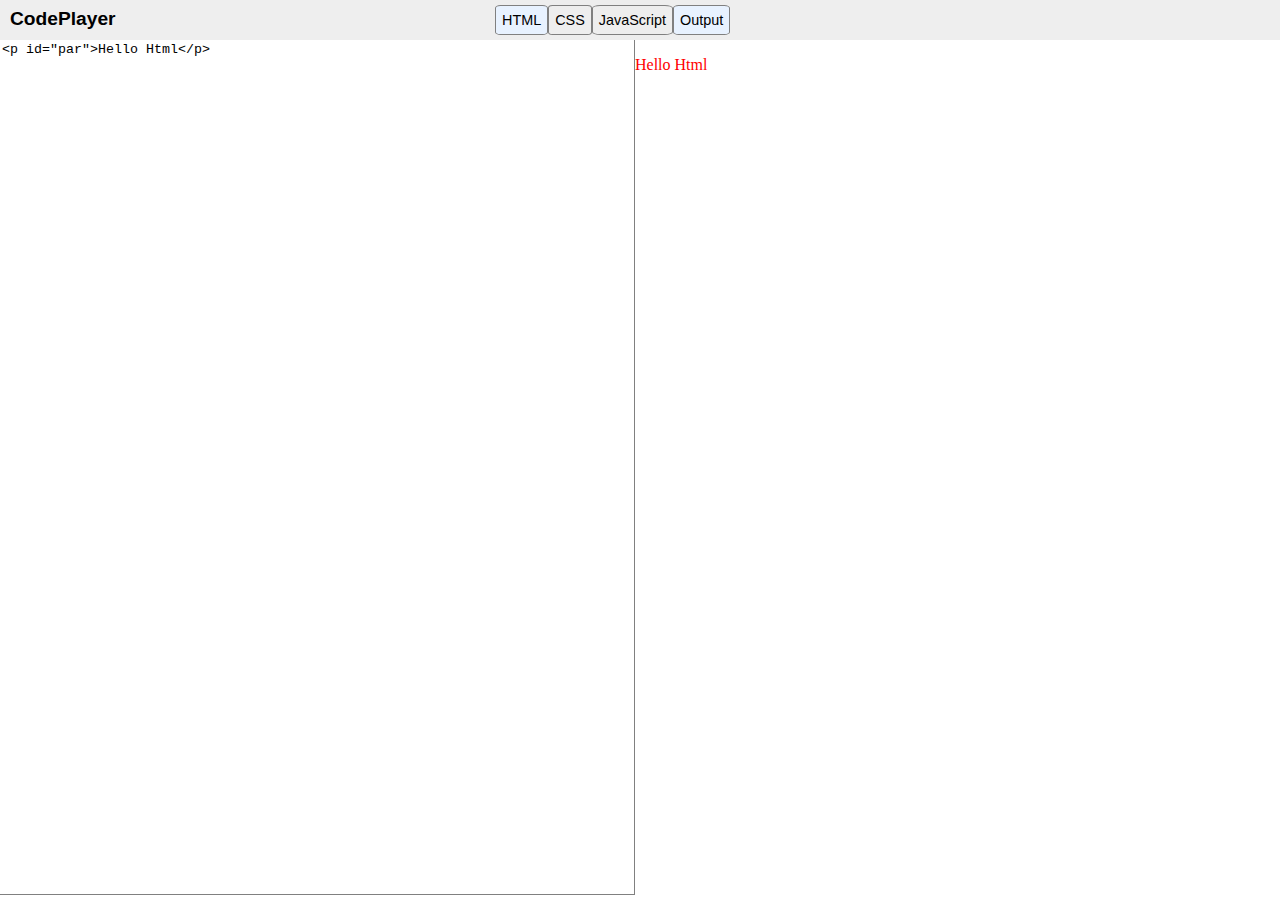
<file: CodePlayer.html>
﻿<!DOCTYPE html>

<html lang="en" xmlns="http://www.w3.org/1999/xhtml">
<head>
    <meta charset="utf-8" />
    <title>CodePlayer</title>
    <script src="jquery.min.js"></script>
    <link href="jqueryui/jquery-ui.css" rel="stylesheet">
    <script src="jqueryui/jquery-ui.js"></script>
    <link rel="stylesheet" type="text/css" href="CodePlayer.css">

</head>
<body>

    <div id="header">

        <div id="logo">
            CodePlayer
        </div>

        <div id="container">
            <div class="toggleButton active" id="html">HTML</div>
            <div class="toggleButton" id="css">CSS</div>
            <div class="toggleButton" id="javascript">JavaScript</div>
            <div class="toggleButton active" id="output">Output</div>

        </div>
    </div>
    <div id="bodycontainer">
        <textarea id="htmlpanel" class="panel"><p id="par">Hello Html</p></textarea>

        <textarea id="csspanel" class="panel hidden">p{color:red;}</textarea>

        <textarea id="javascriptpanel" class="panel hidden">alert("Hiiii");</textarea>
        <iframe id="outputpanel" class="panel">Output</iframe>
    </div>
    <script type ="text/javascript" src="cp.js"></script>
</body >
</html >
</file>
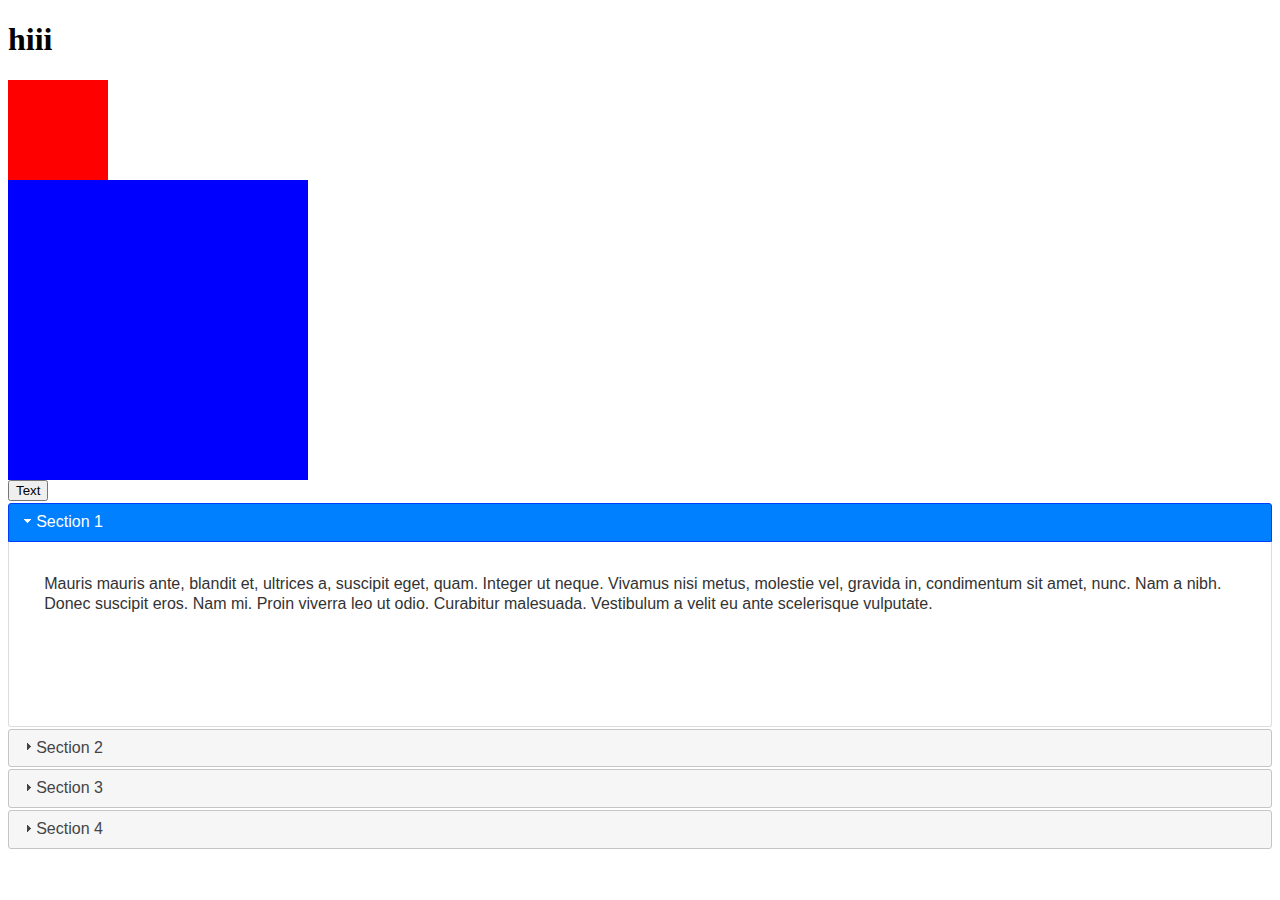
<file: jquery.html>
﻿<!DOCTYPE html>

<html lang="en" xmlns="http://www.w3.org/1999/xhtml">
<head>
    <meta charset="utf-8" />
    <title>jQuery</title>
    <script src="jquery.min.js"></script>

    <link href="jqueryui/jquery-ui.css" rel="stylesheet">
    <script src="jqueryui/jquery-ui.js"></script>
    <style type="text/css">
        #circle {
            background-color: green;
            width: 200px;
            height: 200px;
            border-radius: 50%;
            margin: 10px;
            float: left;
        }

        .box {
            background-color: red;
            width: 200px;
            height: 200px;
            margin: 10px;
            float: left;
        }

        #Two {
            display: none;
        }

        #draggable {
            width: 100px;
            height: 100px;
            background-color: red;
        }

        #droppable {
            width: 300px;
            height: 300px;
            background-color: blue;
        }
    </style>
</head>
<body>
    <h1>hiii</h1>
    <div id="draggable"></div>
    <div id="droppable"></div>
    <button id="but">Text</button>

    <div id="accordion">
        <h3>Section 1</h3>
        <div>
            <p>
                Mauris mauris ante, blandit et, ultrices a, suscipit eget, quam. Integer
                ut neque. Vivamus nisi metus, molestie vel, gravida in, condimentum sit
                amet, nunc. Nam a nibh. Donec suscipit eros. Nam mi. Proin viverra leo ut
                odio. Curabitur malesuada. Vestibulum a velit eu ante scelerisque vulputate.
            </p>
        </div>
        <h3>Section 2</h3>
        <div>
            <p>
                Sed non urna. Donec et ante. Phasellus eu ligula. Vestibulum sit amet
                purus. Vivamus hendrerit, dolor at aliquet laoreet, mauris turpis porttitor
                velit, faucibus interdum tellus libero ac justo. Vivamus non quam. In
                suscipit faucibus urna.
            </p>
        </div>
        <h3>Section 3</h3>
        <div>
            <p>
                Nam enim risus, molestie et, porta ac, aliquam ac, risus. Quisque lobortis.
                Phasellus pellentesque purus in massa. Aenean in pede. Phasellus ac libero
                ac tellus pellentesque semper. Sed ac felis. Sed commodo, magna quis
                lacinia ornare, quam ante aliquam nisi, eu iaculis leo purus venenatis dui.
            </p>
            <ul>
                <li>List item one</li>
                <li>List item two</li>
                <li>List item three</li>
            </ul>
        </div>
        <h3>Section 4</h3>
        <div>
            <p>
                Cras dictum. Pellentesque habitant morbi tristique senectus et netus
                et malesuada fames ac turpis egestas. Vestibulum ante ipsum primis in
                faucibus orci luctus et ultrices posuere cubilia Curae; Aenean lacinia
                mauris vel est.
            </p>
            <p>
                Suspendisse eu nisl. Nullam ut libero. Integer dignissim consequat lectus.
                Class aptent taciti sociosqu ad litora torquent per conubia nostra, per
                inceptos himenaeos.
            </p>
        </div>
        </div>
        <script type="text/javascript">
            /*
         $("#but").click(function () {
            if ($("#one").css("display")!="none") {
                    $("#one").fadeOut("slow");
            }
            else {
                    $("#one").fadeIn("slow");

            }
            });
            $("#circle").click(function () {
                $(this).animate({
                    width: "400px",
                    height: "400px",
                    borderRadius: "0%"
                }, 2000, function () {

                    $(this).css("background-color","red")
                })
            });
            */
            var is = /is/;

            $("#draggable").draggable();
            $("#droppable").droppable({
                drop: function (event, ui) {
                    $(this)
                        .addClass("ui-state-highlight")
                        .find("p")
                        .html("Dropped!");
                    $("#droppable").css("background-color", "green");
                }
            });
            
            $("#accordion").accordion();
            $("#but").click(function () {
                $("h1").fade()
            });
        </script>
</body>
</html>
</file>
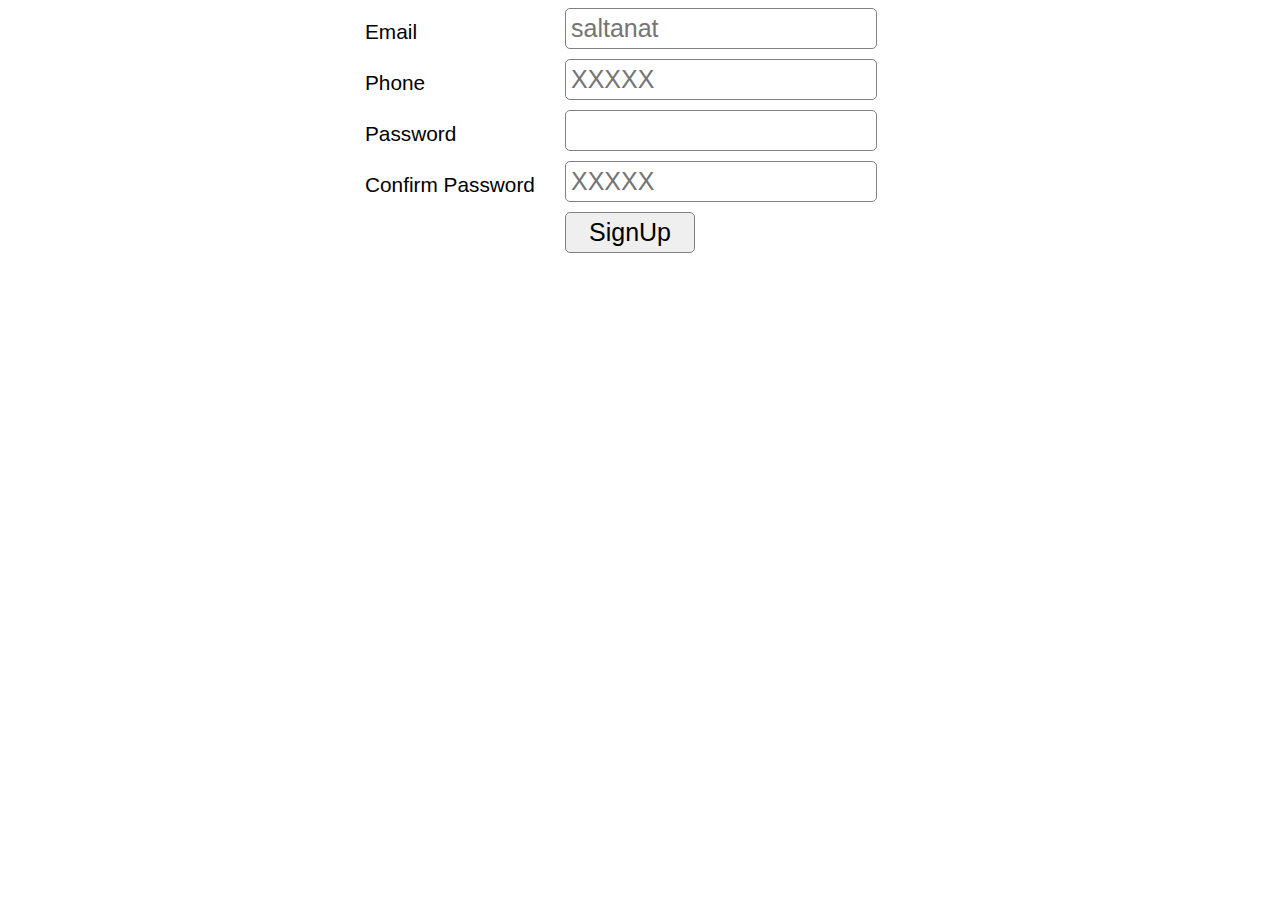
<file: miniproject.html>
﻿<!DOCTYPE html>

<html lang="en" xmlns="http://www.w3.org/1999/xhtml">
<head>
    <meta charset="utf-8" />
    <title>Mini jQuery Project</title>

    <script type="text/javascript" src="jquery.min.js"></script>

    <link href="jqueryui/jquery-ui.css" rel="stylesheet">
    <style type="text/css">
        body {
            font-family: Helvetica, sans-serif;
            font-size: 130%;
        }

        input {
            padding: 5px 5px 5px 5px;
            font-size: 25px;
            border-radius: 5px;
            border: 1px solid grey;
            width: 300px;
        }

        label {
            position: relative;
            top: 12px;
            width: 200px;
            float: left;
        }

        #wrapper {
            width: 550px;
            margin: 0 auto;
        }

        .ins {
            margin-bottom: 10px;
        }

        #submitbutton {
            width: 130px;
            margin-left: 200px;
        }

        #errormessage {
            color: red;
            font-size: 90% !important;
        }

        #successmessage {
            color: green;
            font-size: 90% !important;
        }
    </style>

</head>
<body>
    <div id="wrapper">

        <div id="errormessage"></div>
        <div id="successmessage"></div>
        <div class="ins">
            <label for="email">Email</label>
            <input type="text" name="email" id="email" placeholder="saltanat" />
        </div>
        <div class="ins">
            <label for="phone">Phone</label>
            <input type="text" name="phone" id="phone" placeholder="XXXXX" />
        </div>

        <div class="ins">
            <label for="phone">Password</label>
            <input type="password" name="password" id="password">
        </div>

        <div class="ins">
            <label for="phone">Confirm Password</label>
            <input type="password" name="passconfirm" id="passconfirm" placeholder="XXXXX" />
        </div>
        <div class="ins">
            <input type="submit" id="submitbutton" value="SignUp" />
        </div>
        <script src="jqueryui/jquery-ui.js"></script>
        <script type="text/javascript">

            function isEmail(email) {

                var regex = /^([a-zA-Z0-9_.+-])+\@(([a-zA-Z0-9-])+\.)+([a-zA-Z0-9]{2,4})+$/;

                return regex.test(email);

            }
            $("#submitbutton").click(function () {
                var error = "";

                var missing = "";
                if ($("#email").val() == "") {
                    missing += "<br>Email"
                }
                if ($("#phone").val() == "") {
                    missing += "<br>Phone Number"
                }
                if ($("#password").val() == "") {
                    missing += "<br>Password"
                }
                if ($("#passconfirm").val() == "") {
                    missing += "<br>Confirm"
                }
                if (missing != "") {
                    error += "<p>missing fileds: </p>" + missing;
                }
                if (isEmail($("#email").val()) == false) {
                    error += "<p>Not Valid email</p>";
                }
                if ($.isNumeric($("#phone").val()) == false) {
                    error += "<p>Not Valid Phone Number</p>";
                }
                if ($("#password").val() != $("#passconfirm").val()) {
                    error += "<p>Password is not the same </p>";
                }

                if (error != "") {
                    $("#errormessage").html(error);
                }
                else {
                    $("#successmessage").html("<p>Success</p>");
                }
            });

        </script>
    </div>

</body>
</html>
</file>
<file: CodePlayer.css>
body{
            font-family:sans-serif;
            padding:0;
            margin:0;
        }
        #header{
            background-color: #EEEEEE; 
            padding:5px;
            height: 30px;
            width:100%;
        }
        #logo{
            float: left;
            font-weight: bold;
            font-size: 120%;
            padding: 3px 5px;
        }
        #container{
            width:300px;
            height: 30px;
            margin: 0 auto;
        //    border: 5px solid red;
        }
        .toggleButton{
            position:center;
            float:left;
            border: 1px solid grey;
            padding: 6px;
            font-size: 90%;
            border-radius:10%;

        }
        .active{
            background-color: #E8F2FF;
        }

        .highlightedButton {
            background-color:grey;
        }
        textarea{
            width:50%;
            resize:none;
            border-top:none;
            border-color:grey;
        }
        .panel{
            float:left;
            border-left:none;
        }
        iframe{
            border:none;
        }
        .hidden{
            display:none;
        }
</file>
